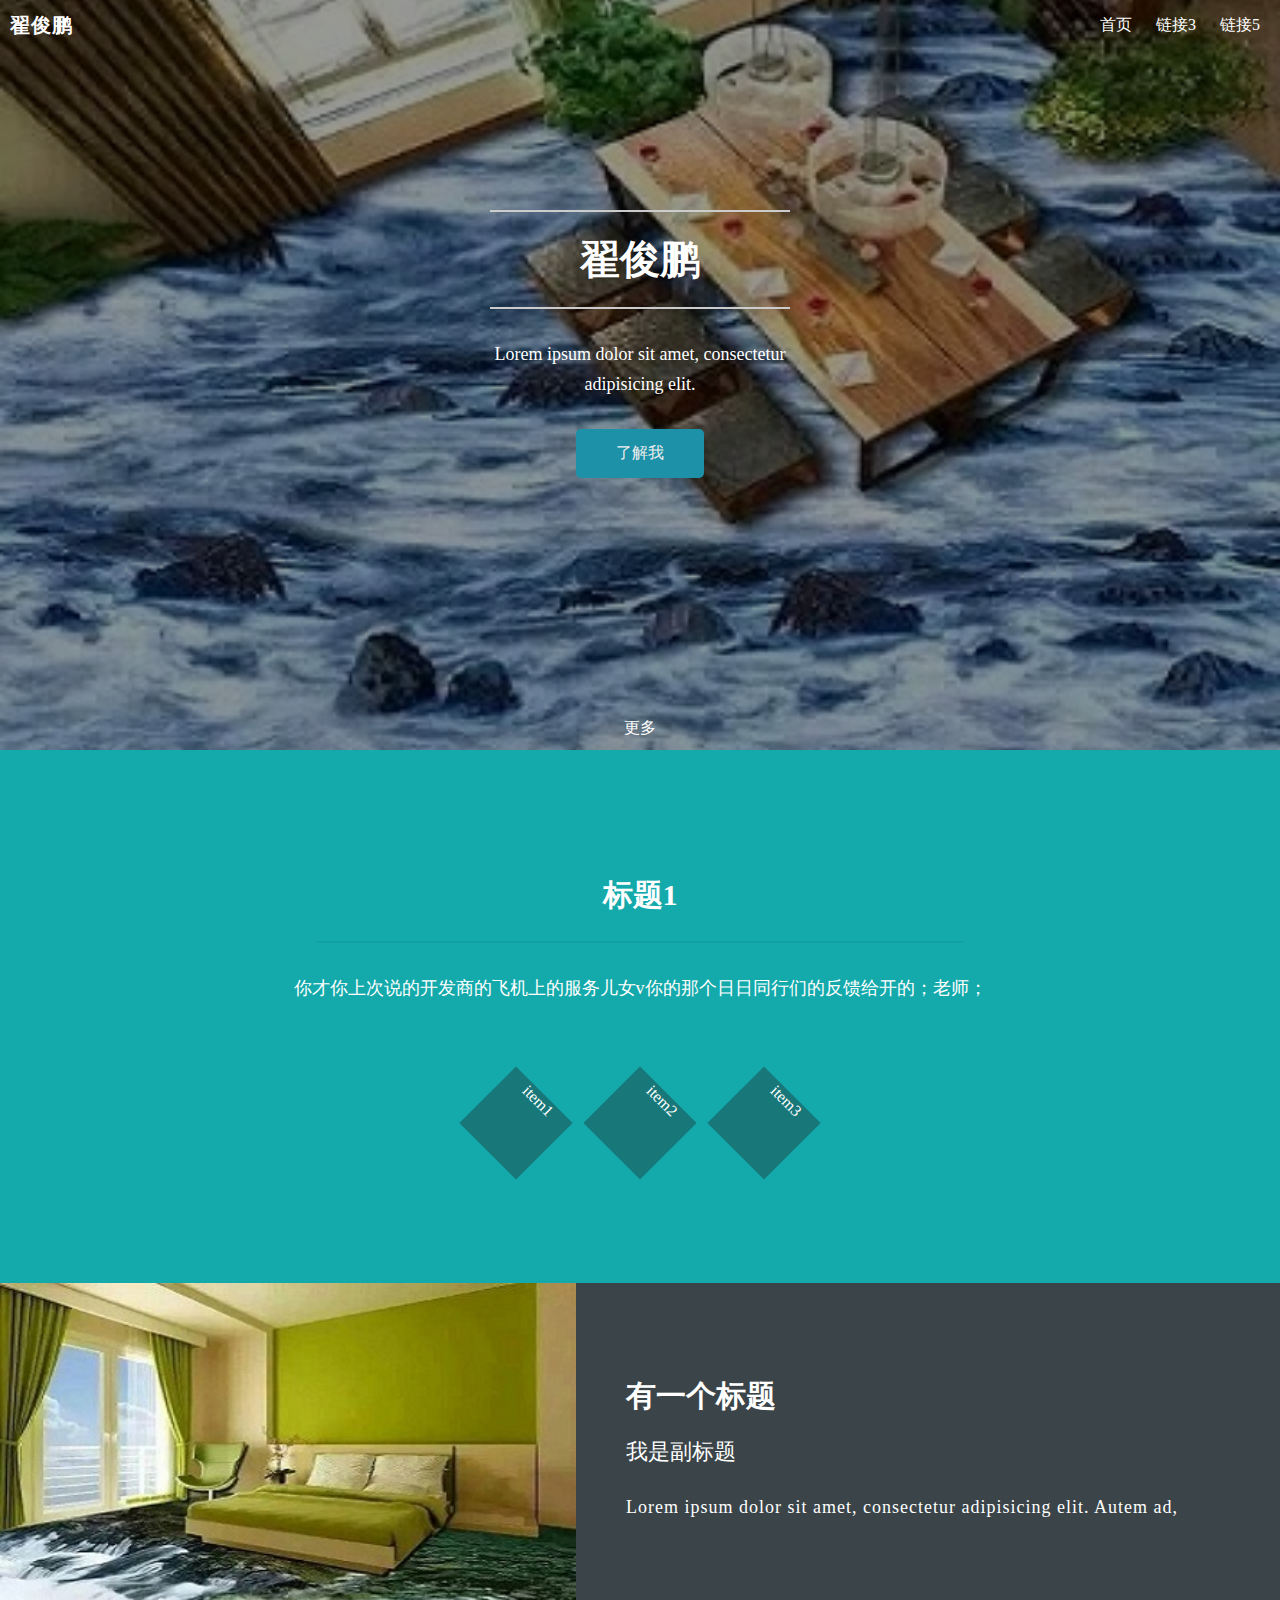
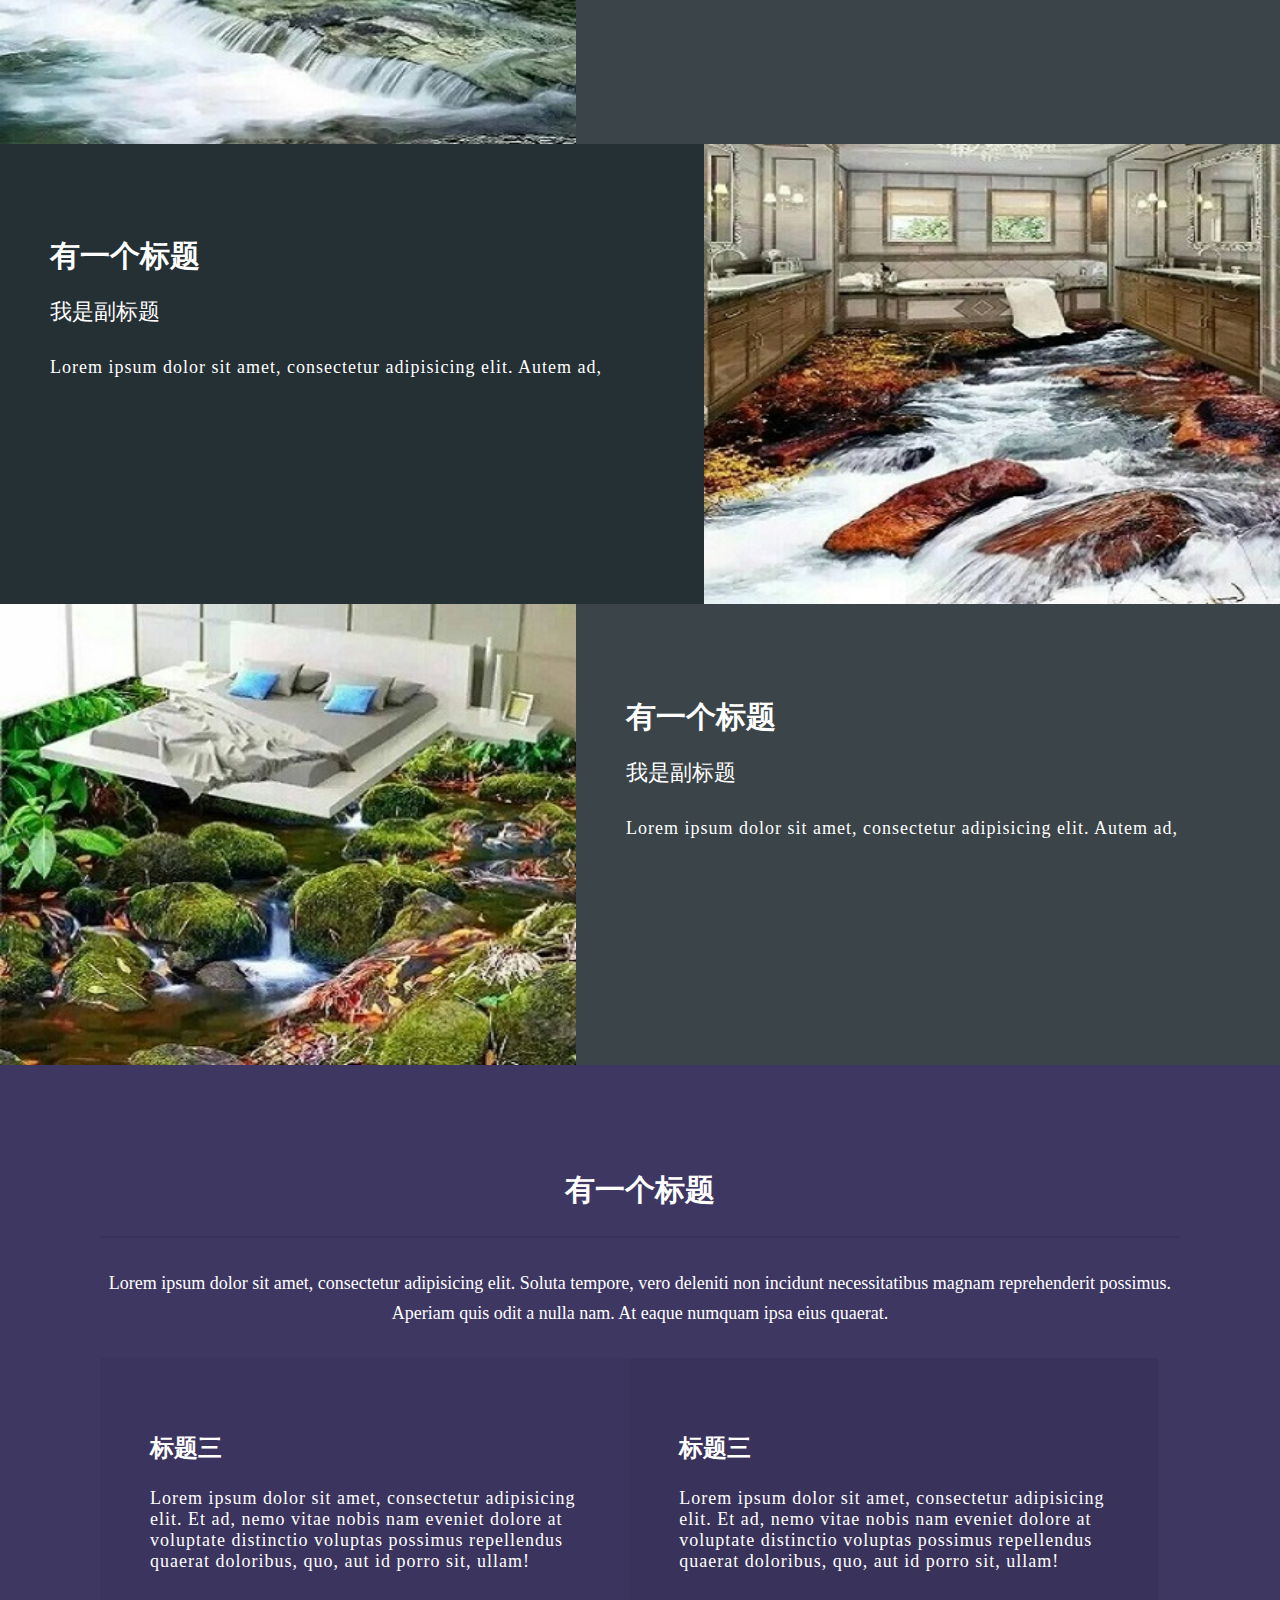
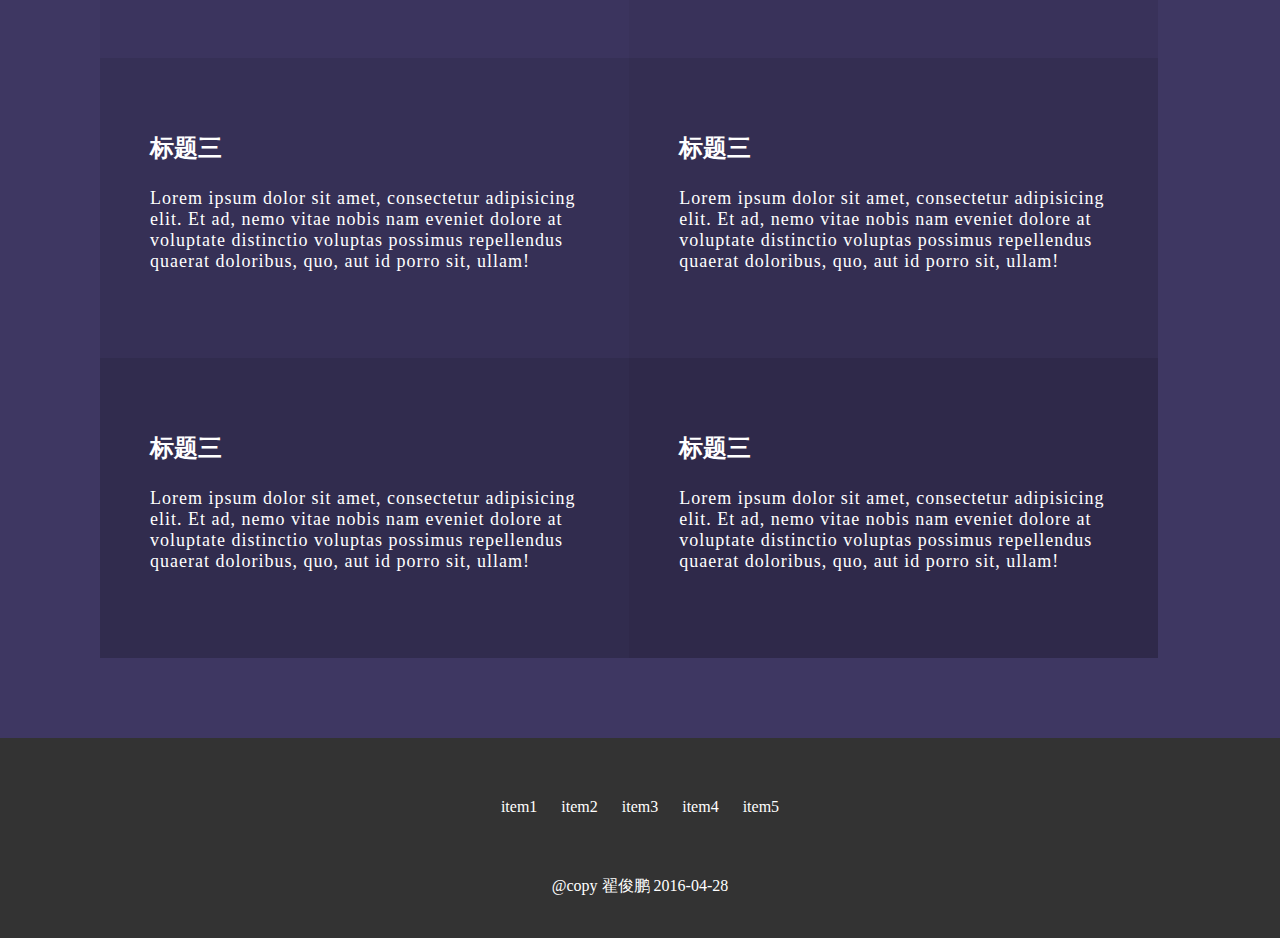
<file: index.html>
<!DOCTYPE html>
<html lang="en">
<head>
	<meta charset="UTF-8">
	<title>zjp</title>
	<link rel="stylesheet" type="text/css" href="styles/normalize.css">
	<link rel="stylesheet" type="text/css" href="styles/wxw_main.css">
</head>
<body>
<div class="main-wrapper">
	<header><!--页头-->
	<nav>
	<div class="logo"><a href="#">翟俊鹏</a></div>
	<ul>
	<li><a href="#" class="active">首页</a></li>
	<li><a href="#">链接3</a></li>
	<li><a href="#">链接5</a></li>
	</ul>
	</nav>
	<div id="banner">
	<div class="inner">
	<h1>翟俊鹏</h1>
	<p class="sub-heading">Lorem ipsum dolor sit amet, consectetur adipisicing elit.</p>
	<button>了解我</button>
	<div class="more">
	更多
	</div>
	</div>
	</div>
	</header>
	<div id="content"><!--内容-->
	<section class="green-section">
	<div class="wrapper">
	<div>
	<h2>标题1</h2>
	<div class="hr"></div>
	<p class="sub-heading">你才你上次说的开发商的飞机上的服务儿女v你的那个日日同行们的反馈给开的；老师；</p>
	</div>
	<div class="icon-group">
	<span class="icon">item1</span>
	<span class="icon">item2</span>
	<span class="icon">item3</span>
	</div>
	</div>
	</section>
	<section class="gray-section">
	<div class="article-preview clearfix">
	<div class="img-section">
	<img src="images/1.jpg" alt="图片1">
	</div>
	<div class="text-section">
	<h2>有一个标题</h2>
	<div class="sub-heading">我是副标题</div>
	<p>Lorem ipsum dolor sit amet, consectetur adipisicing elit. Autem ad, </p>
	</div>
	</div>
	<div class="article-preview clearfix">
	<div class="text-section">
	<h2>有一个标题</h2>
	<div class="sub-heading">我是副标题</div>
	<p>Lorem ipsum dolor sit amet, consectetur adipisicing elit. Autem ad, </p>
	</div>
	<div class="img-section">
	<img src="images/2.jpg" alt="图片2">
	</div>
	</div>
	<div class="article-preview clearfix">
	<div class="img-section">
	<img src="images/3.jpg" alt="图片3">
	</div>
	<div class="text-section">
	<h2>有一个标题</h2>
	<div class="sub-heading">我是副标题</div>
	<p>Lorem ipsum dolor sit amet, consectetur adipisicing elit. Autem ad, </p>
	</div>
	</div>
	</section>
	<section class="purple-section">
	<div class="wrapper">
	<div class="heading-wrapper">
	<h2>有一个标题</h2>
	<div class="hr"></div>
	<div class="sub-heading">
	Lorem ipsum dolor sit amet, consectetur adipisicing elit. Soluta tempore, vero deleniti non incidunt necessitatibus magnam reprehenderit possimus. Aperiam quis odit a nulla nam. At eaque numquam ipsa eius quaerat.
	</div>
	</div>
	<div class="card-group clearfix">
	<div class="card">
		<h3>标题三</h3>
		<p>Lorem ipsum dolor sit amet, consectetur adipisicing elit. Et ad, nemo vitae nobis nam eveniet dolore at voluptate distinctio voluptas possimus repellendus quaerat doloribus, quo, aut id porro sit, ullam!</p>
	</div>
	<div class="card">
		<h3>标题三</h3>
		<p>Lorem ipsum dolor sit amet, consectetur adipisicing elit. Et ad, nemo vitae nobis nam eveniet dolore at voluptate distinctio voluptas possimus repellendus quaerat doloribus, quo, aut id porro sit, ullam!</p>
	</div>
	<div class="card">
		<h3>标题三</h3>
		<p>Lorem ipsum dolor sit amet, consectetur adipisicing elit. Et ad, nemo vitae nobis nam eveniet dolore at voluptate distinctio voluptas possimus repellendus quaerat doloribus, quo, aut id porro sit, ullam!</p>
	</div>
	<div class="card">
		<h3>标题三</h3>
		<p>Lorem ipsum dolor sit amet, consectetur adipisicing elit. Et ad, nemo vitae nobis nam eveniet dolore at voluptate distinctio voluptas possimus repellendus quaerat doloribus, quo, aut id porro sit, ullam!</p>
	</div>
	<div class="card">
		<h3>标题三</h3>
		<p>Lorem ipsum dolor sit amet, consectetur adipisicing elit. Et ad, nemo vitae nobis nam eveniet dolore at voluptate distinctio voluptas possimus repellendus quaerat doloribus, quo, aut id porro sit, ullam!</p>
	</div>
	<div class="card">
		<h3>标题三</h3>
		<p>Lorem ipsum dolor sit amet, consectetur adipisicing elit. Et ad, nemo vitae nobis nam eveniet dolore at voluptate distinctio voluptas possimus repellendus quaerat doloribus, quo, aut id porro sit, ullam!</p>
	</div>
	</div>
	</div>
	</section>
	</div>
	<footer><!--页脚-->
	<ul class="share-group">
	<li>item1</li>
	<li>item2</li>
	<li>item3</li>
	<li>item4</li>
	<li>item5</li>
	</ul>
	<div class="copy">
	@copy 翟俊鹏 2016-04-28
	</div>
	</footer>
</div>

</body>
</html>
</file>
<file: styles/wxw_main.css>
nav{
	background:transform;
	height: 50px;
}
ul{
	margin: 0;
}
header{
	background:rgba(0,0,0,0.4);
}
#banner{
	background: transparent;
	height: 700px;
	color:#fff;
	
}
nav ul{
	list-style: none;
	margin: 0;
	float: right;
}
nav ul li,nav .logo{
	display:inline-block;
	line-height:50px;
	margin-right: 20px;
}
nav ul li a{
	line-height: inherit;
	text-decoration: none;
	display: inline-block;
	height: inherit;
	color: #fff;
}
#banner .inner{
	max-width: 300px;
	text-align: center;
	margin: 0 auto;
	position: relative;
	top: 160px;
}
h1{
	font-size: 40px;
}
#banner .inner h1{
	margin: 0;
	padding: 20px 0px;
	border-top:2px solid #ccc; 
	border-bottom:2px solid #ccc; 
}
button{
	border: none;
	background: #333;
	color: #eee;
	padding: 10px;
	border-radius:5px; 
}
#banner button{
	padding: 14px 40px;
	cursor: pointer;
	background: #1C91A7;
}
#banner .inner .more{
	margin-top: 240px;
}
.sub-heading{
	line-height: 30px;
	margin: 30px 0;
	font-size: 18px;
}
.logo{
	font-size: 20px;
	font-weight: 700;
	letter-spacing: 1px;
	float: left;
	padding: 0 10px;
}
.logo a{
	color: #fff;
	text-decoration: none;
	height: inherit;
	display: inline-block;
}
h2{
	font-size:30px;
}
.hr{
	width: 100%;
	margin:20px auto;
	height: 2px;
}
.green-section{
	text-align: center;
	background: #14AAAC;
	color: #fff;
	padding: 100px ;
}
.wrapper{
	max-width: 1080px;
	margin: 0 auto;
}
.green-section .hr{
	background: #11A0A4;
	width: 60%;
}
.green-section .icon-group{
	margin-top: 60px;
}
.green-section .icon-group .icon{
	display: inline-block;
	width: 80px;
	height: 80px;
	background: #187779;
	transform: rotate(45deg);
	margin: 20px;
}
.gray-section{
	background: #253035;
	color: #fff;
}
.gray-section .img-section{
	width:45%;
}
.img-section img{
	width: 100%;
	/*display: block;*/
}
.gray-section .text-section{
	width: 55%;
}
.article-preview >div{
	float: left;
	font-size: 0;
}
.clearfix:after{
	content: '';
	display: block;
	clear: both;
}
.article-preview:nth-child(odd){
	background-color: rgba(255,255,255,0.1);
}
.text-section{
	position: relative;
	top: 68px;
	left: 50px;
}
.text-section >*{
	max-width: 90%;
}
.text-section h2{
	margin-bottom: 20px;
}
.text-section p{
	font-size: 18px;
	letter-spacing: 1px;
}
.text-section .sub-heading{
	font-size: 22px;
	margin-top: 0;
}
.purple-section{
	background: #3E3762;
	color: #fff;
	padding: 80px;
}
.purple-section .heading-wrapper{
	text-align: center;

}
.purple-section .heading-wrapper .hr{
	background: #373259;
	widows: 60%;
}
.card{
	float: left;
	width: 49%;
	min-height:300px;
	padding: 50px;
	-webkit-box-sizing:border-box;
	-moz-box-sizing:border-box;
	box-sizing:border-box;
}
h3{
	font-size: 24px;
}
.card p{
	font-size: 18px;
	letter-spacing: 1px;
}
.card:first-child{
	background: rgba(0,0,0,0.04);
}
.card:nth-child(2){
	background: rgba(0,0,0,0.08);
}
.card:nth-child(3){
	background: rgba(0,0,0,0.12);
}
.card:nth-child(4){
	background: rgba(0,0,0,0.16);
}
.card:nth-child(5){
	background: rgba(0,0,0,0.20);
}
.card:nth-child(6){
	background: rgba(0,0,0,0.24);
}
footer{
	background: #333;
	color: #fff;
	min-height: 200px;
	text-align: center;
}
ul.share-group{
	display: block;
	width: 1080px;
	margin: 0 auto;
	padding: 50px;

}
.share-group li{
	display: inline-block;
	padding: 10px;

}
.copy{
	padding-bottom: 20px;
}
.main-wrapper{
	background: #444 url(../images/4.jpg) no-repeat;
	background-attachment: fixed;
	background-size: cover;
	background-position: center;
}
</file>
